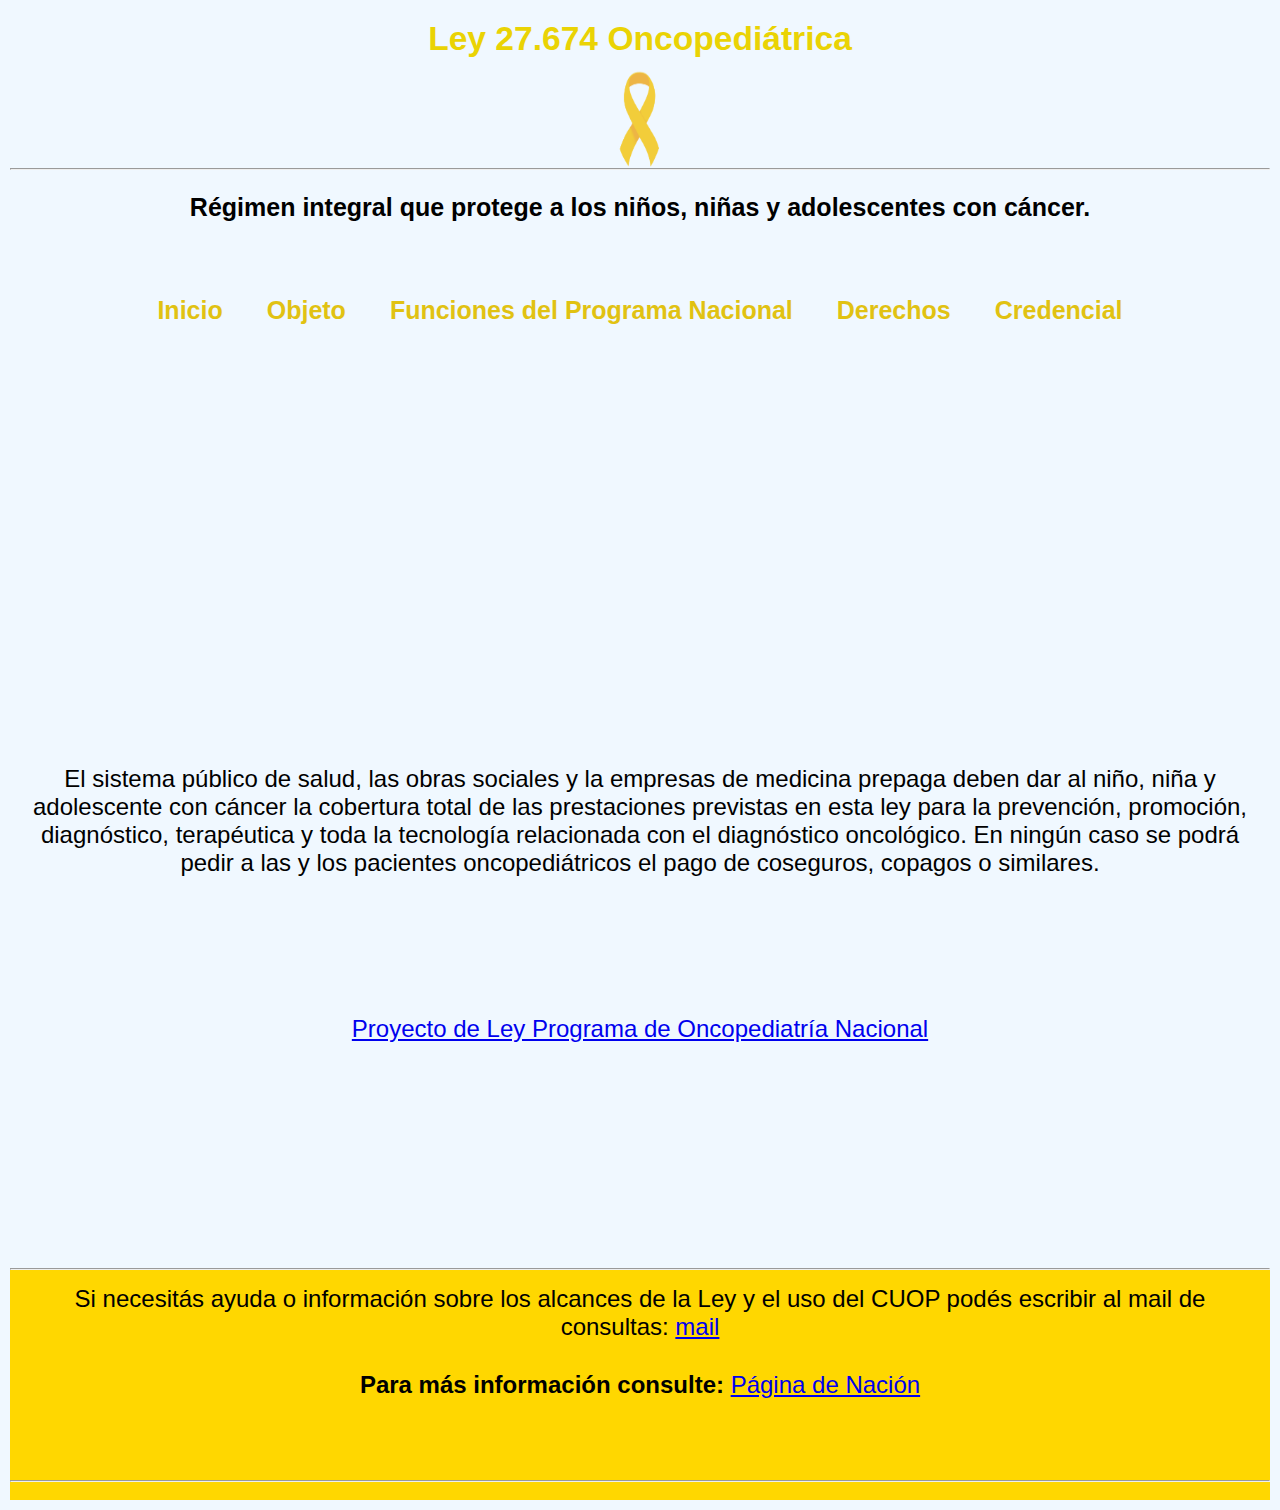
<file: index.html>
<!DOCTYPE html>
<html lang="en">
<head>
    <meta charset="UTF-8">
    <meta name="viewport" content="width=device-width, initial-scale=1.0">
    <title>Inicio - Ley oncopediátrica</title>
   <link rel="stylesheet" href="./css/style.css"> 
</head>
<body>
    <header>
        <h1>Ley 27.674 Oncopediátrica</h1>   
        <nav>
            <img class="cinta" src="./media/cinta-amarilla.png" alt="beneficios"width="100" height="100">
        </nav>
        <hr>
        <br>
        <h3>Régimen integral que protege a los niños, niñas y adolescentes con cáncer.</h3>
        
    </header>

    <main>
        <nav>
            <br>
            <br>
            <br>
            <ul>
                <li><a href="./index.html">Inicio</a></li>
                <li><a href="./pages/objeto.html">Objeto</a></li>
                <li><a href="./pages/funcion.html">Funciones del Programa Nacional</a></li>
                <li><a href="./pages/derechos.html">Derechos</a></li>
                <li><a href="./pages/credencial.html">Credencial</a></li>
            </ul>
        </nav>
    <br>
    <br>
    <br>
        <section>
            <iframe width="540" height="315" src="https://www.youtube.com/embed/1_2iIMySyok" title="Apoyo a la creación del Sistema Nacional de Protección al Enfermo Oncológico Infantil" frameborder="0" allow="accelerometer; clipboard-write; encrypted-media; gyroscope; picture-in-picture; web-share" allowfullscreen></iframe>
        </section>
        <br>
        <br>
        <section>
           <p class="uno">El sistema público de salud, las obras sociales y la empresas de medicina prepaga deben dar al niño, niña y adolescente con cáncer la cobertura total de las prestaciones previstas en esta ley para la prevención, promoción, diagnóstico, terapéutica y toda la tecnología relacionada con el diagnóstico oncológico.
            En ningún caso se podrá pedir a las y los pacientes oncopediátricos el pago de coseguros, copagos o similares.
        </p><br>
        <br>            
        <br>
        <br>
        <br>            
        <br>
        <p><a href="https://www4.hcdn.gob.ar/dependencias/dsecretaria/Periodo2020/PDF2020/TP2020/5909-D-2020.pdf" target="_blank"> Proyecto de Ley Programa de Oncopediatría Nacional<nav></nav></a></p>
  
           
        </section>

    </main>

<br>
<br>
<br>
<br>
<br>
<br>
<br>
<br>
<br>
<br>
<hr>

<footer>
      
    <p>Si necesitás ayuda o información sobre los alcances de la Ley y el uso del CUOP podés escribir al mail de consultas: <a href="mailto:consultasleyop@inc.gob.ar">mail</a></p>

    <p class="cursiva"><b>Para más información consulte: </b><a href="http://www.argentina.gob.ar/justicia/derechofacil/leysimple/salud/proteccion-integral-del-nino-nina-y-adolescente-con-cancer#titulo-1" target="_blank">Página de Nación<nav></nav></a></p>
<br>
<br>
<hr>
<br>
</footer>

</body>
</html>
</file>
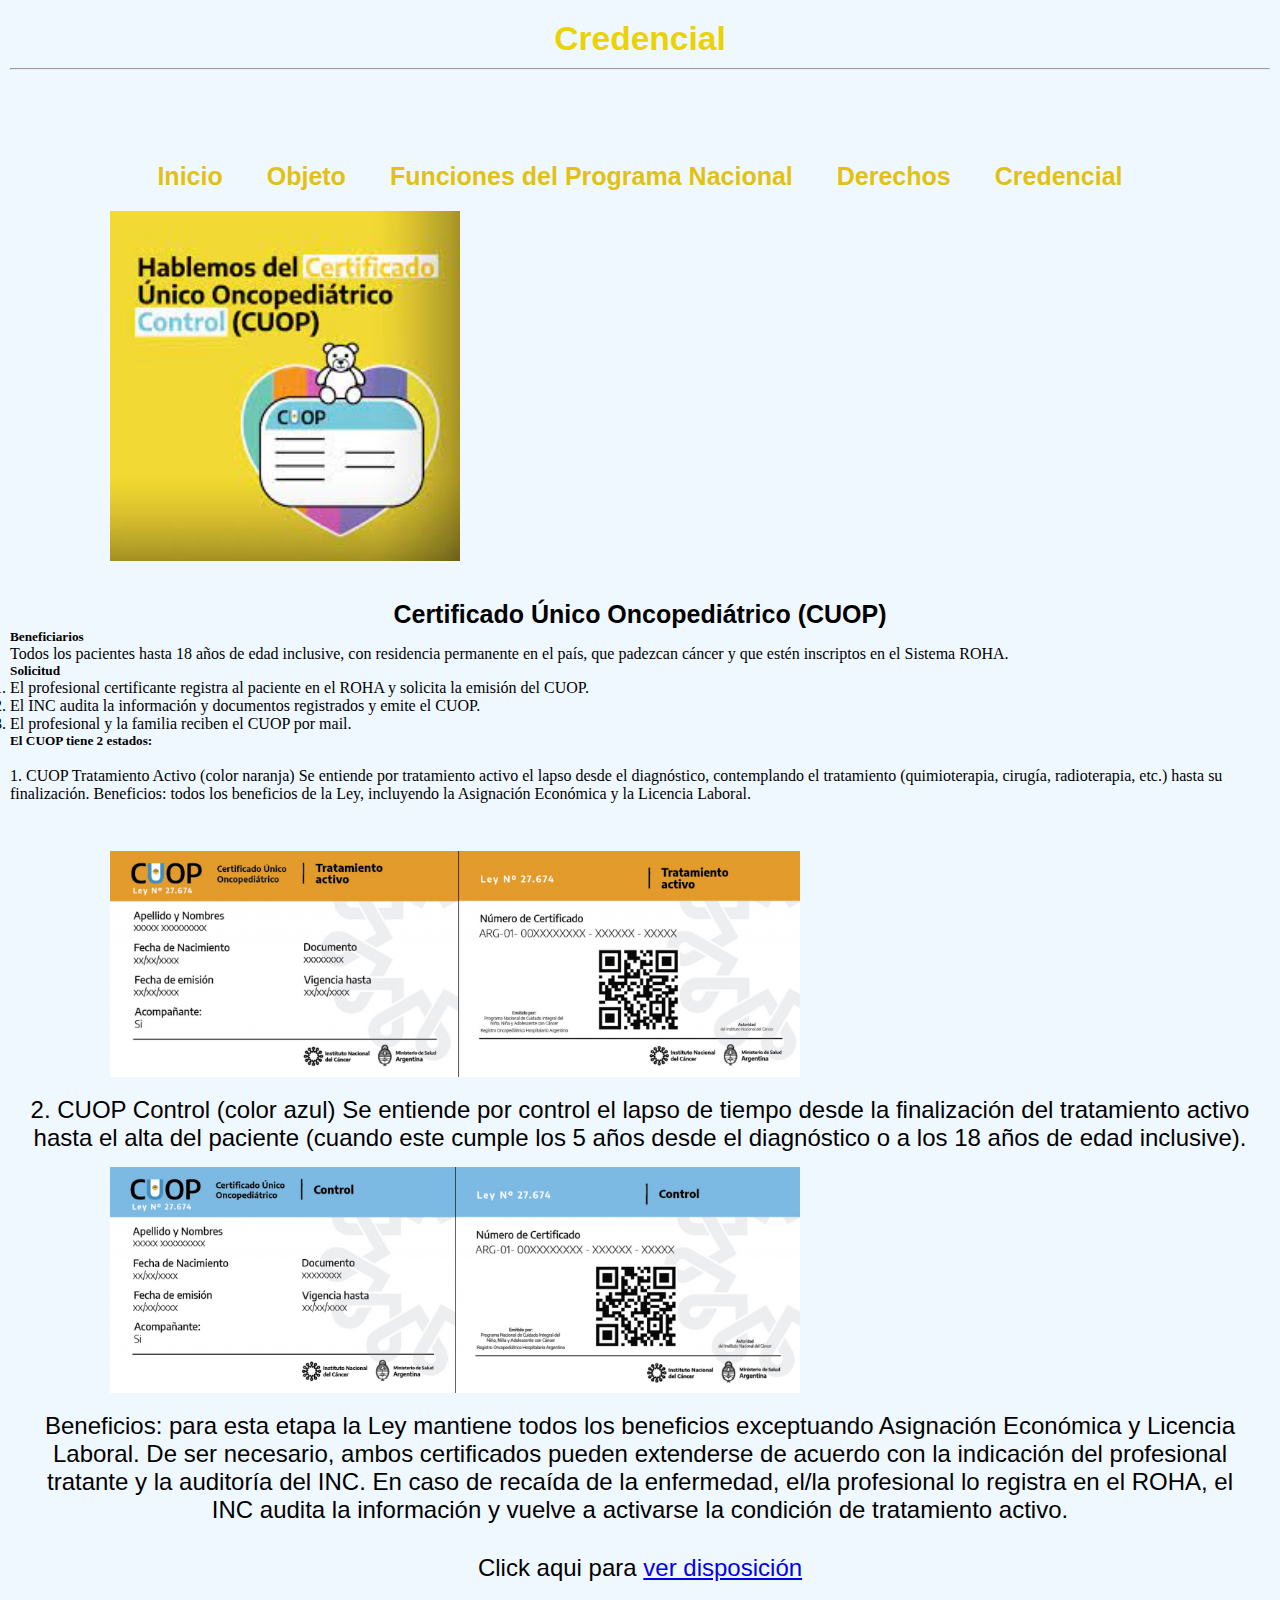
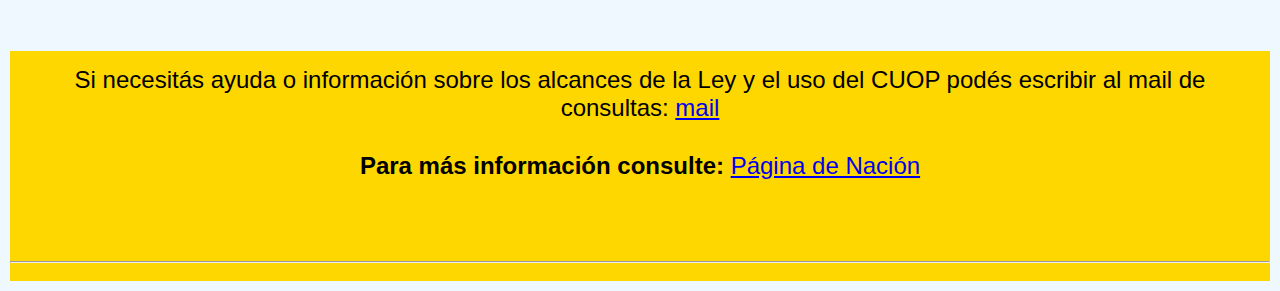
<file: pages/credencial.html>
<!DOCTYPE html>
<html lang="en">
<head>
    <meta charset="UTF-8">
    <meta name="viewport" content="width=device-width, initial-scale=1.0">
    <title>Credencial</title>
    <link rel="stylesheet" href="../css/style.css"> 
</head>
<body>
    <header>
        <h1>Credencial</h1>
        <hr>
        <br>

    </header>

<main>
    <nav>
        <br>
        <br>
        <br>
        <ul>
            <li><a href="../index.html">Inicio</a></li>
            <li><a href="./objeto.html">Objeto</a></li>
            <li><a href="./funcion.html">Funciones del Programa Nacional</a></li>
            <li><a href="./derechos.html">Derechos</a></li>
            <li><a href="./credencial.html">Credencial</a></li>
        </ul>
    </nav>



        <section>  <img src="../media/certificado_unico.jpg" alt="certificado_unico"width="350" height="350"></section>
        <p>
            <h3>Certificado Único Oncopediátrico (CUOP)</h3>
           <h5>Beneficiarios</h5> 
            Todos los pacientes hasta 18 años de edad inclusive, con residencia permanente en el país, que padezcan cáncer y que estén inscriptos en el Sistema ROHA.
            <br>
            
            <h5>Solicitud</h5>

           <ol>
            <li> El profesional certificante registra al paciente en el ROHA y solicita la emisión del CUOP.</li>
            <li> El INC audita la información y documentos registrados y emite el CUOP.</li>
            <li> El profesional y la familia reciben el CUOP por mail.</li>
        </ol>
           <h5>El CUOP tiene 2 estados:</h5> 
            <br>
            1. CUOP Tratamiento Activo (color naranja)
            Se entiende por tratamiento activo el lapso desde el diagnóstico, contemplando el tratamiento (quimioterapia, cirugía, radioterapia, etc.) hasta su finalización.
            Beneficios: todos los beneficios de la Ley, incluyendo la Asignación Económica y la Licencia Laboral.</p>
            <br>
            <section>  <img src="../media/cuop_naranja_web.jpg" alt="cuop_naranja_web"width="690" height="226"></section>
            <p>2. CUOP Control (color azul)
                Se entiende por control el lapso de tiempo desde la finalización del tratamiento activo hasta el alta del paciente (cuando este cumple los 5 años desde el diagnóstico o a los 18 años de edad inclusive).</p>
                <section>  <img src="../media/cuop_web_azul.jpg" alt="cuop_web_azul"width="690" height="226"></section>
            <p>Beneficios: para esta etapa la Ley mantiene todos los beneficios exceptuando Asignación Económica y Licencia Laboral.

                De ser necesario, ambos certificados pueden extenderse de acuerdo con la indicación del profesional tratante y la auditoría del INC.
                
                En caso de recaída de la enfermedad, el/la profesional lo registra en el ROHA, el INC audita la información y vuelve a activarse la condición de tratamiento activo.</p>
               <p>Click aqui para <a href="https://www.argentina.gob.ar/normativa/nacional/disposici%C3%B3n-33-2023-379899">ver disposición</a></p>

</main>
    
    <br>
    <br>
    <br>

    <footer>
      
        <p>Si necesitás ayuda o información sobre los alcances de la Ley y el uso del CUOP podés escribir al mail de consultas: <a href="mailto:consultasleyop@inc.gob.ar">mail</a></p>
    
        <p><b>Para más información consulte: </b><a href="http://www.argentina.gob.ar/justicia/derechofacil/leysimple/salud/proteccion-integral-del-nino-nina-y-adolescente-con-cancer#titulo-1" target="_blank"> Página de Nación<nav></nav></a></p>
    <br>
    <br>
    <hr>
    <br>
    </footer>
</body>
</html>
</file>
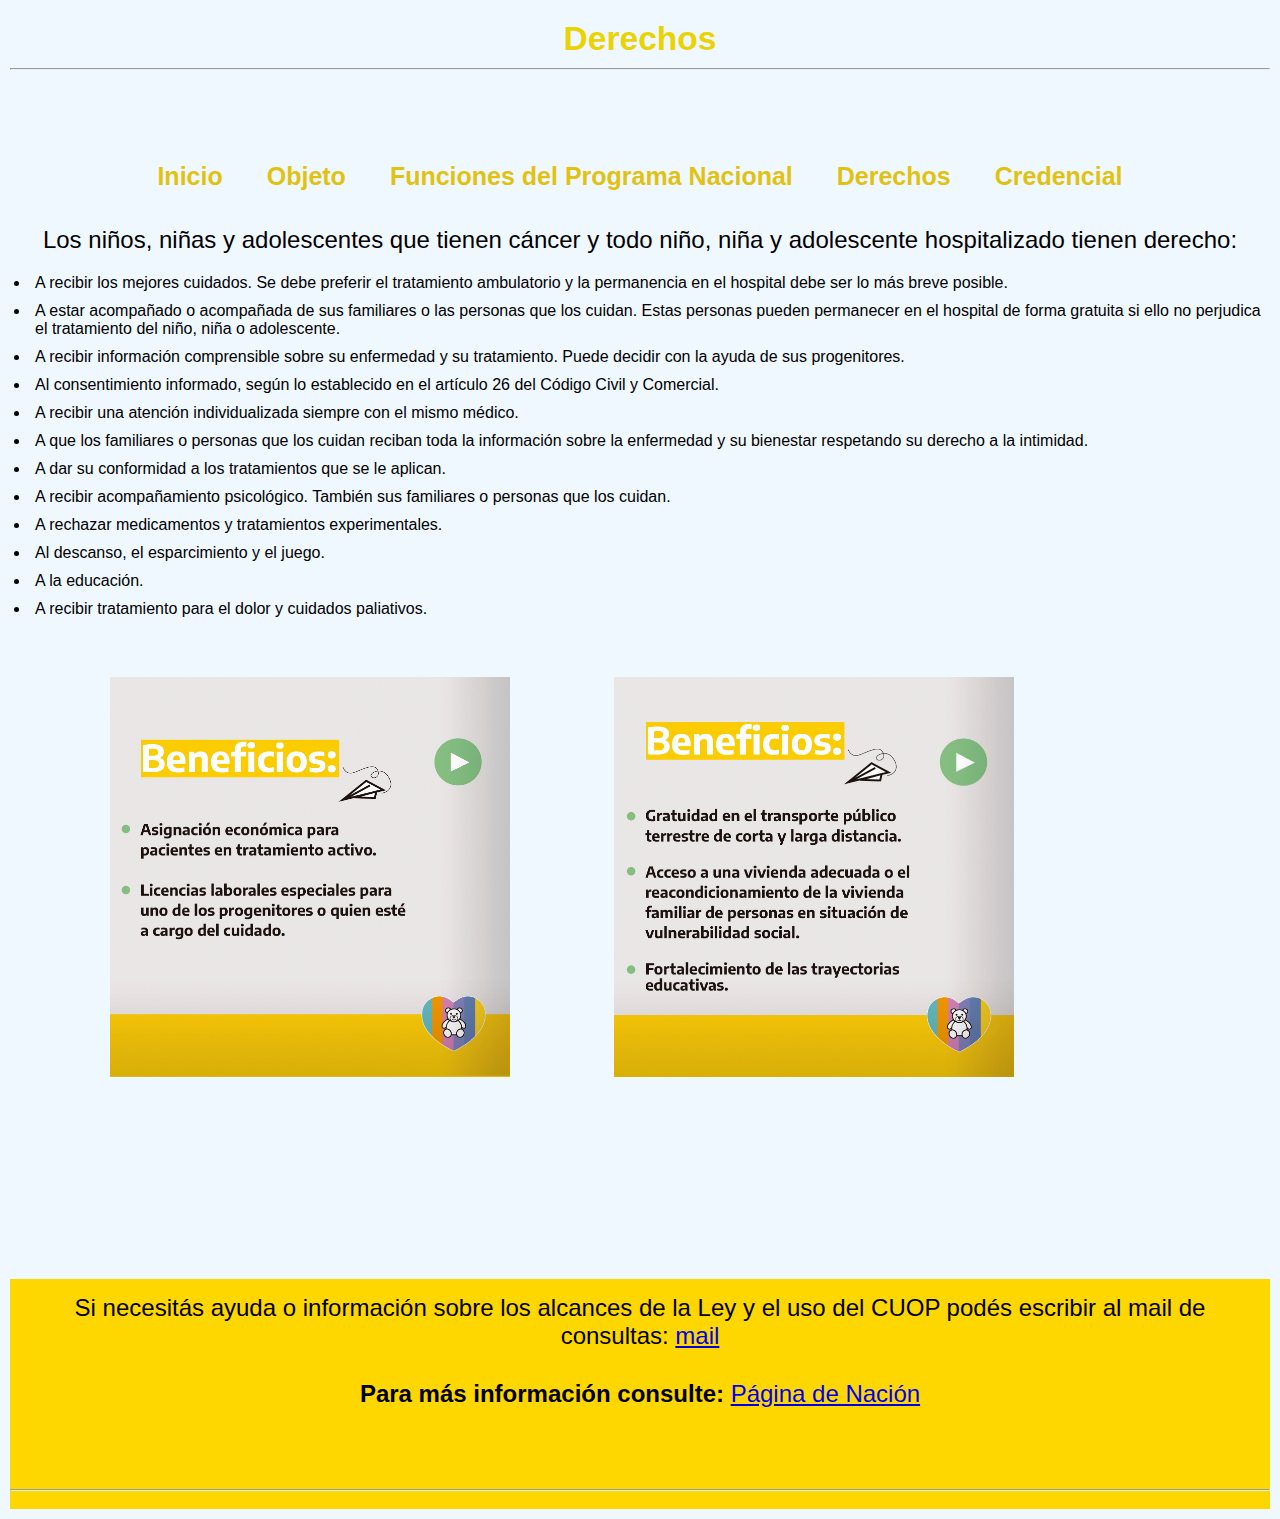
<file: pages/derechos.html>
<!DOCTYPE html>
<html lang="en">
<head>
    <meta charset="UTF-8">
    <meta name="viewport" content="width=device-width, initial-scale=1.0">
    <title>Derechos</title>
    <link rel="stylesheet" href="../css/style.css"> 
</head>
<body>
    <header>
        <h1>Derechos</h1>
        <hr>
        <br>

    </header>


<main> 
    <nav>
        <br>
        <br>
        <br>
        <ul>
            <li><a href="../index.html">Inicio</a></li>
            <li><a href="./objeto.html">Objeto</a></li>
            <li><a href="./funcion.html">Funciones del Programa Nacional</a></li>
            <li><a href="./pderechos.html">Derechos</a></li>
            <li><a href="./credencial.html">Credencial</a></li>
        </ul>
    </nav>

<p>Los niños, niñas y adolescentes que tienen cáncer y todo niño, niña y adolescente hospitalizado tienen derecho:</p>
<ul class="items">
    <li>A recibir los mejores cuidados. Se debe preferir el tratamiento ambulatorio y la permanencia en el hospital debe ser lo más breve posible. </li>

    <li> A estar acompañado o acompañada de sus familiares o las personas que los cuidan. Estas personas pueden permanecer en el hospital de forma gratuita si ello no perjudica el tratamiento del niño, niña o adolescente. </li>
        
    <li> A recibir información comprensible sobre su enfermedad y su tratamiento. Puede decidir con la ayuda de sus progenitores. </li>
        
    <li>Al consentimiento informado, según lo establecido en el artículo 26 del Código Civil y Comercial. </li>
        
    <li> A recibir una atención individualizada siempre con el mismo médico. </li>
        
    <li> A que los familiares o personas que los cuidan reciban toda la información sobre la enfermedad y su bienestar respetando su derecho a la intimidad. </li>
        
    <li>A dar su conformidad a los tratamientos que se le aplican. </li>
        
    <li> A recibir acompañamiento psicológico. También sus familiares o personas que los cuidan. </li>
        
    <li> A rechazar medicamentos y tratamientos experimentales. </li>
        
    <li> Al descanso, el esparcimiento y el juego. </li>
        
    <li>  A la educación. </li>
        
    <li>   A recibir tratamiento para el dolor y cuidados paliativos. </li>

        
        
       
</ul>
<br>
<br>
<br>
<section> <img src="../media/beneficios.jpg" alt="beneficios"width="400" height="400">
    <img src="../media/beneficios_2.jpg" alt="beneficios_2"width="400" height="400">
</section>
</main>
    
    <br>
    <br>
    <br>
    <br>
    <br>
    <br>
    <br>
    <br>
    <br>
    <br>
    <br>
    
    <footer>
      
        <p>Si necesitás ayuda o información sobre los alcances de la Ley y el uso del CUOP podés escribir al mail de consultas: <a href="mailto:consultasleyop@inc.gob.ar">mail</a></p>
    
        <p><b>Para más información consulte: </b><a href="http://www.argentina.gob.ar/justicia/derechofacil/leysimple/salud/proteccion-integral-del-nino-nina-y-adolescente-con-cancer#titulo-1" target="_blank"> Página de Nación<nav></nav></a></p>
    <br>
    <br>
    <hr>
    <br>
    </footer>
</body>
</html>
</file>
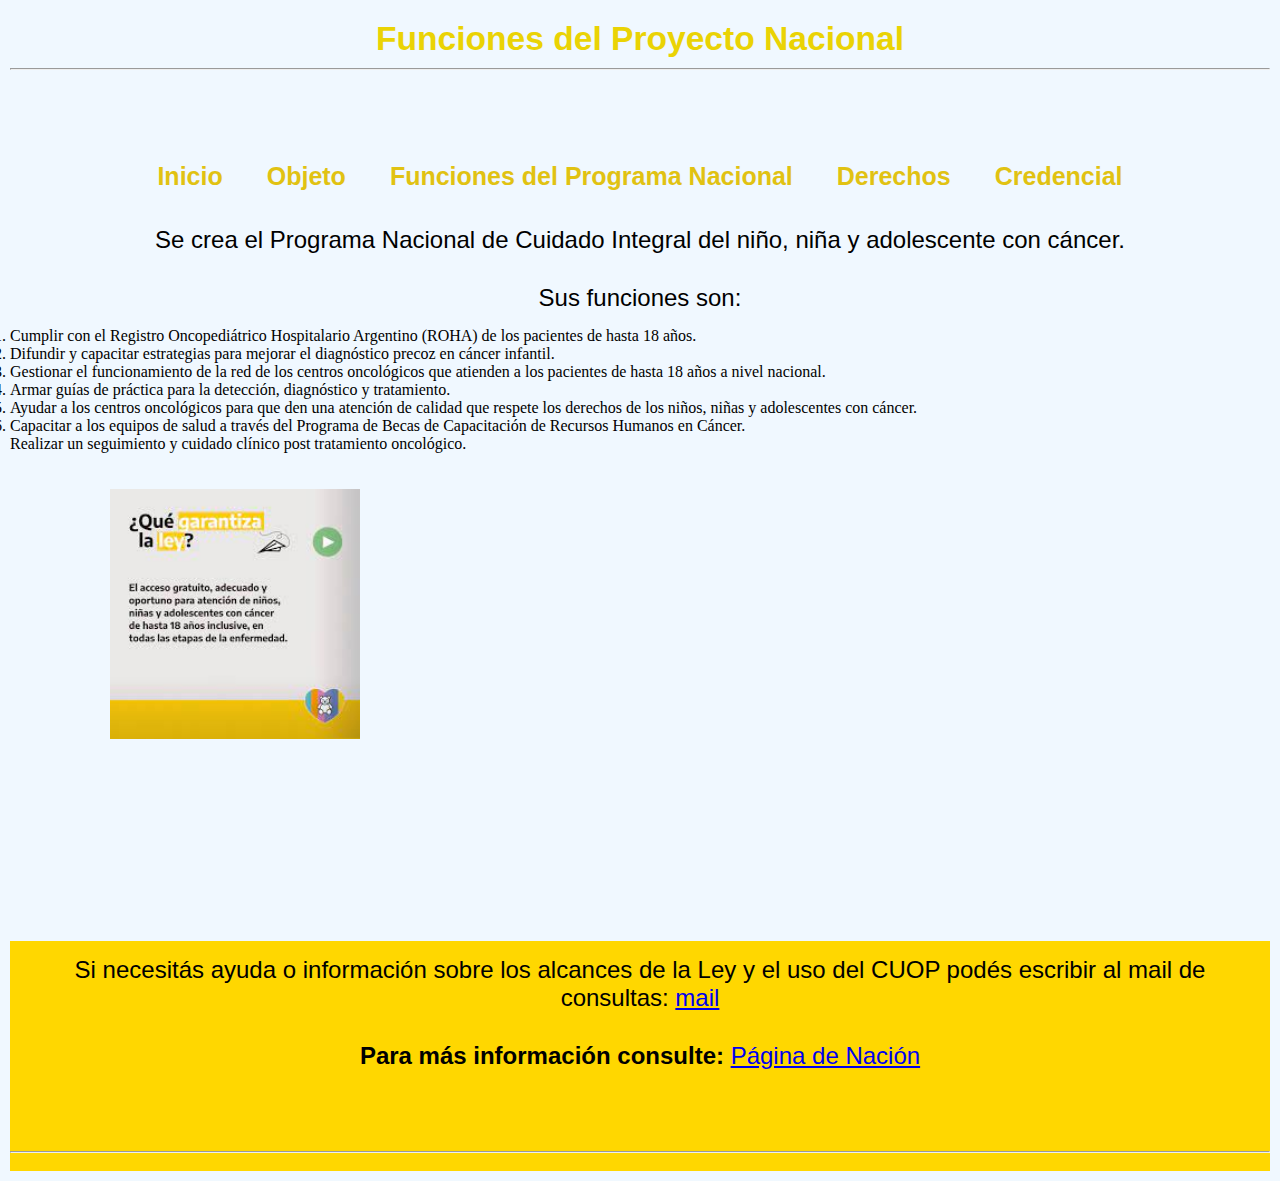
<file: pages/funcion.html>
<!DOCTYPE html>
<html lang="en">
<head>
    <meta charset="UTF-8">
    <meta name="viewport" content="width=device-width, initial-scale=1.0">
    <title>Función</title>
    <link rel="stylesheet" href="../css/style.css"> 
</head>
<body>
    <header>
        <h1>Funciones del Proyecto Nacional</h1>
        <hr>
        <br>

    </header>


    <main>
    <nav>
        <br>
        <br>
        <br>
        <ul>
            <li><a href="../index.html">Inicio</a></li>
            <li><a href="./objeto.html">Objeto</a></li>
            <li><a href="./funcion.html">Funciones del Programa Nacional</a></li>
            <li><a href="./derechos.html">Derechos</a></li>
            <li><a href="./credencial.html">Credencial</a></li>
        </ul>
    </nav>



      <p>Se crea el Programa Nacional de Cuidado Integral del niño, niña y adolescente con cáncer.</p>
      <p>Sus funciones son:</p>
      <ol>
            <li>Cumplir con el Registro Oncopediátrico Hospitalario Argentino (ROHA) de los pacientes de hasta 18 años.</li>
            <li>Difundir y capacitar estrategias para mejorar el diagnóstico precoz en cáncer infantil.</li>
            <li>Gestionar el funcionamiento de la red de los centros oncológicos que atienden a los pacientes de hasta 18 años a nivel nacional.</li>
            <li>Armar guías de práctica para la detección, diagnóstico y tratamiento.</li>
            <li>Ayudar a los centros oncológicos para que den una atención de calidad que respete los derechos de los niños, niñas y adolescentes con cáncer.</li>
            <li>Capacitar a los equipos de salud a través del Programa de Becas de Capacitación de Recursos Humanos en Cáncer.</li>
            Realizar un seguimiento y cuidado clínico post tratamiento oncológico.</li>
        </ol>
        <br>
        <br>
        <section>
            <img src="../media/garantiza.jpg" alt="garantiza"width="250" height="250">
        </section>
        
    </main>

    <br>
    <br>
    <br>
    <br>
    <br>
    <br>
    <br>
    <br>
    <br>
    <br>
    <br>

    
    <footer>
      
        <p>Si necesitás ayuda o información sobre los alcances de la Ley y el uso del CUOP podés escribir al mail de consultas: <a href="mailto:consultasleyop@inc.gob.ar">mail</a></p>
    
        <p><b>Para más información consulte: </b><a href="http://www.argentina.gob.ar/justicia/derechofacil/leysimple/salud/proteccion-integral-del-nino-nina-y-adolescente-con-cancer#titulo-1" target="_blank"> Página de Nación<nav></nav></a></p>
    <br>
    <br>
    <hr>
    <br>
    </footer>
    
</body>
</html>
</file>
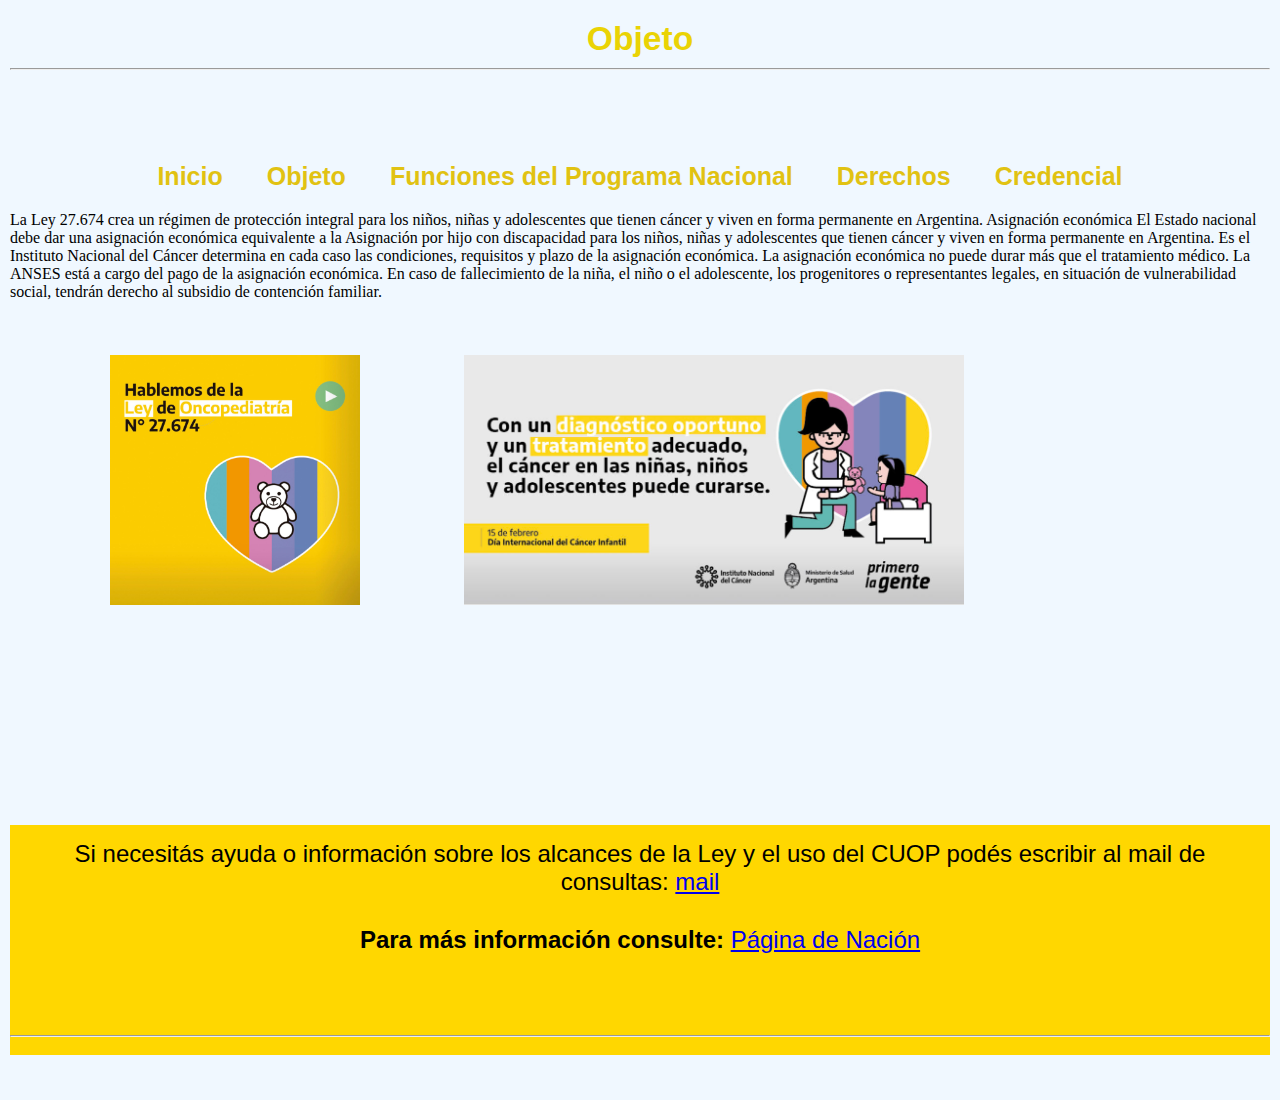
<file: pages/objeto.html>
<!DOCTYPE html>
<html lang="en">
<head>
    <meta charset="UTF-8">
    <meta name="viewport" content="width=device-width, initial-scale=1.0">
    <title>Objeto - Ley Oncopediátrica</title>
    <link rel="stylesheet" href="../css/style.css"> 
</head>
 <body>
        <header>
            <h1>Objeto</h1>
            <hr>
            <br>
    </header>


    <main>
        <nav>
            <br>
            <br>
            <br>
            <ul>
                <li><a href="../index.html">Inicio</a></li>
                <li><a href="./objeto.html">Objeto</a></li>
                <li><a href="./funcion.html">Funciones del Programa Nacional</a></li>
                <li><a href="./derechos.html">Derechos</a></li>
                <li><a href="./credencial.html">Credencial</a></li>
            </ul>
        </nav>
    </main>


    <main>
<article>La Ley 27.674 crea un régimen de protección integral para los niños, niñas y adolescentes que tienen cáncer y viven en forma permanente en Argentina.
    Asignación económica
El Estado nacional debe dar una asignación económica equivalente a la Asignación por hijo con discapacidad para los niños, niñas y adolescentes que tienen cáncer y viven en forma permanente en Argentina.

Es el Instituto Nacional del Cáncer determina en cada caso las condiciones, requisitos y plazo de la asignación económica. La asignación económica no puede durar más que el tratamiento médico. La ANSES está a cargo del pago de la asignación económica.

En caso de fallecimiento de la niña, el niño o el adolescente, los progenitores o representantes legales, en situación de vulnerabilidad social, tendrán derecho al subsidio de contención familiar.



</article>
<br>
<br>
<br>

<section>

        <img src="../media/hablemos.jpg" alt="hablemos"width="250" height="250">
        <img src="../media/diagnostico.jpg" alt="diagnostico"width="500" height="250">
    
</section>


    </main>
    <br>
    <br>
    <br>
    <br>
    <br>
    <br>
    <br>
    <br>
    <br>
    <br>
    <br>
    <br>

    <footer>
      
        <p>Si necesitás ayuda o información sobre los alcances de la Ley y el uso del CUOP podés escribir al mail de consultas: <a href="mailto:consultasleyop@inc.gob.ar">mail</a></p>
    
        <p><b>Para más información consulte: </b><a href="http://www.argentina.gob.ar/justicia/derechofacil/leysimple/salud/proteccion-integral-del-nino-nina-y-adolescente-con-cancer#titulo-1" target="_blank"> Página de Nación<nav></nav></a></p>
    <br>
    <br>
    <hr>
    <br>
    </footer>
</body>
</html>
</file>
<file: css/style.css>
/* Reseteo CSS */
* {
    margin: 0;
    padding: 0;
}

html {
    font-size: 62, 5%;
}


body{
    margin: 10px;
    background: aliceblue;
    position: relative; 
    min-height: 120vh;

}
 /* títulos en amarillo, por algún motivo no cambian todos los títulos de color, sólo el del index >_< */
 h1 {
    color: rgb(234, 211, 4);
    font-size: 25px;
    
    font-family: 'Lato', sans-serif;

    padding: 10px;
    font-size: 2.1rem;
    text-align: center;
}

.cinta{
        display: block;
        margin-left: auto;
        margin-right: auto;
}


img{
    margin: auto auto auto 100px;
    display:inline-block;
      
}

iframe{
    display: block;
    margin-left: auto;
    margin-right: auto;
}


p {
    color: black;
    font-family: 'Lato', sans-serif;
    font-size: 1.5rem;
    padding: 15px;
    text-align: center;
}

uno{
    font-family: 'Lato', sans-serif;
    text-align: right;

}




.cursiva {
    color: black;
    font-family: 'Lucida Sans', 'Lucida Sans Regular', 'Lucida Grande', 'Lucida Sans Unicode', Geneva, Verdana, sans-serif;
    font-size: 1.5rem;
    padding: 15px;
    text-align: center;
}




/* Menú de navegación */

nav ul {
    list-style: none;
    text-align: center;
     

}

nav ul li {

    display: inline-block;
    margin: 15px;
    }

h3{
    text-decoration: none;
    font-family: 'Nunito Sans', sans-serif;
    font-size: 25px;
    text-align: center;
    margin-top: 5px;

}

/* Menú de navegación */

nav ul li a {
    text-decoration: none;
    font-family: 'Nunito Sans', sans-serif;
    font-size: 25px;
    font-weight: bold;
    color: rgb(225, 194, 18);
}
.bloque video {
    display: block;
}

.ancho-alto {
    background-color: rgb(204, 217, 59);

    width: 500px;
    /* ancho */
    height: 300px;
    /* alto */

}
.section {
    font-size: 62, 5%;
}
body 

footer{
    background-color: gold;
    
}

ul li{
    font-family: 'Lato', sans-serif;
    padding: 5px;
    margin-left: 20px;
    padding: auto;

}
</file>
